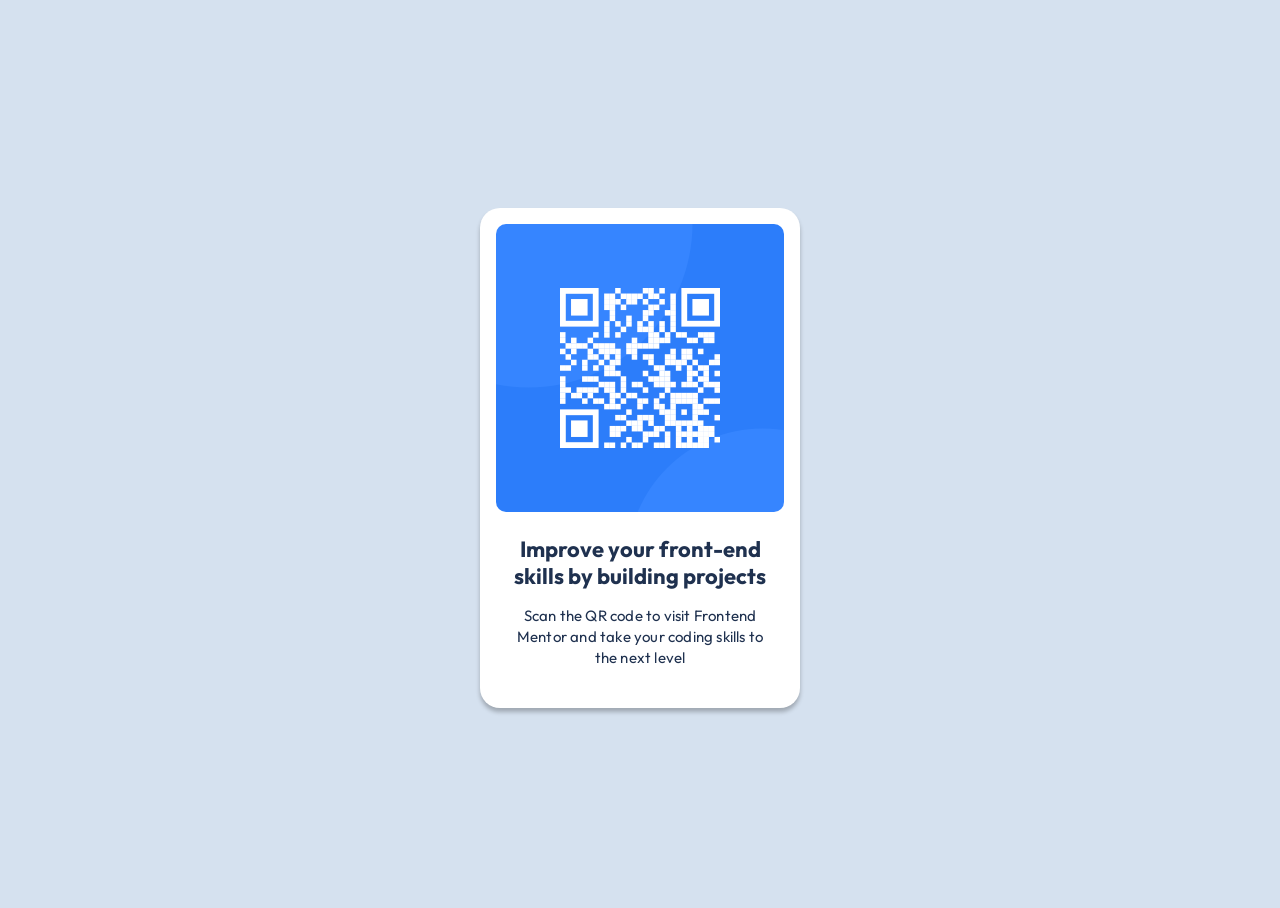
<file: index.html>
<!DOCTYPE html>
<html lang="en">
  <head>
    <meta charset="UTF-8" />
    <meta name="viewport" content="width=device-width, initial-scale=1.0" />
    <!-- displays site properly based on user's device -->

    <link
      rel="icon"
      type="image/png"
      sizes="32x32"
      href="./images/favicon-32x32.png"
    />
    <link rel="stylesheet" href="styles.css" />
    <link rel="preconnect" href="https://fonts.googleapis.com" />
    <link rel="preconnect" href="https://fonts.gstatic.com" crossorigin />
    <link
      href="https://fonts.googleapis.com/css2?family=Outfit:wght@100..900&display=swap"
      rel="stylesheet"
    />

    <title>Frontend Mentor | QR code component</title>
  </head>

  <body>
    <div class="card">
      <img src="./images/image-qr-code.png" alt="qr-code" />
      <div class="text-section">
        <h1>Improve your front-end skills by building projects</h1>
        <p>
          Scan the QR code to visit Frontend Mentor and take your coding skills
          to the next level
        </p>
      </div>
    </div>
  </body>
</html>
</file>
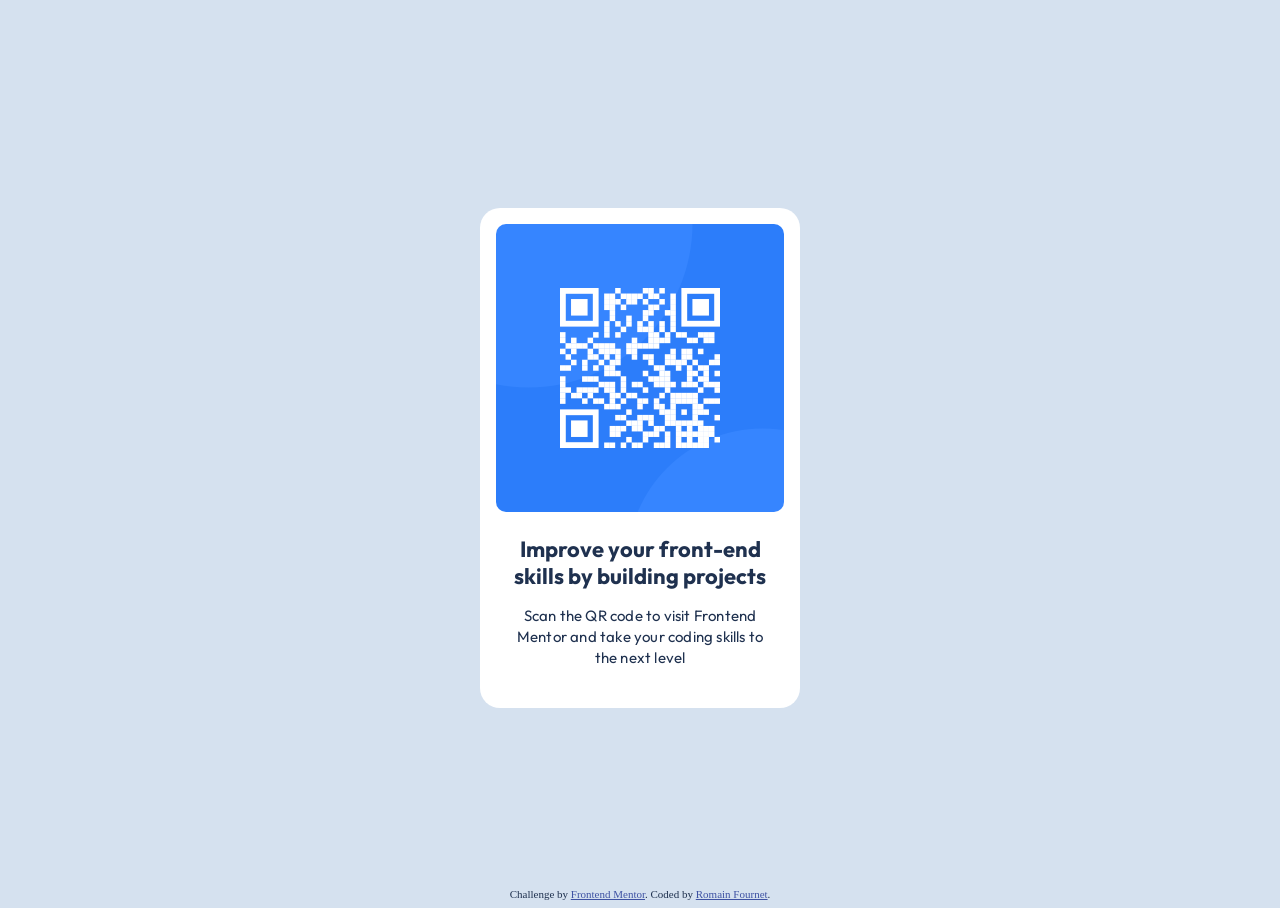
<file: qr-code-component-main/index.html>
<!DOCTYPE html>
<html lang="en">
  <head>
    <meta charset="UTF-8" />
    <meta name="viewport" content="width=device-width, initial-scale=1.0" />
    <!-- displays site properly based on user's device -->

    <link
      rel="icon"
      type="image/png"
      sizes="32x32"
      href="./images/favicon-32x32.png"
    />
    <link rel="stylesheet" href="styles.css" />
    <link rel="preconnect" href="https://fonts.googleapis.com" />
    <link rel="preconnect" href="https://fonts.gstatic.com" crossorigin />
    <link
      href="https://fonts.googleapis.com/css2?family=Outfit:wght@100..900&display=swap"
      rel="stylesheet"
    />

    <title>Frontend Mentor | QR code component</title>
  </head>

  <body>
    <div class="card">
      <img src="./images/image-qr-code.png" alt="qr-code" />
      <div class="text-section">
        <h1>Improve your front-end skills by building projects</h1>
        <p>
          Scan the QR code to visit Frontend Mentor and take your coding skills
          to the next level
        </p>
      </div>
    </div>
    <div class="attribution">
      Challenge by
      <a href="https://www.frontendmentor.io?ref=challenge" target="_blank"
        >Frontend Mentor</a
      >. Coded by <a href="#">Romain Fournet</a>.
    </div>
  </body>
</html>
</file>
<file: styles.css>
:root {
  --slate-900: #1f314f;
  --slate-500: #68778d;
  --slate-300: #d5e1ef;
  --white: #fff;
}

html {
  height: 100%;
}

body {
  display: flex;
  flex-direction: column;
  background-color: var(--slate-300);
  align-items: center;
  justify-content: center;
  height: 100%;
  color: var(--slate-900);
}

h1 {
  font-family: "Outfit";
  font-size: 22px;
  line-height: 120%;
  text-align: center;
  font-weight: bold;
  padding: 0;
  margin: 0;
}

p {
  font-family: "Outfit";
  font-size: 15px;
  line-height: 140%;
  letter-spacing: 0.2px;
  text-align: center;
  font-weight: normal;
  padding: 0;
  margin: 0;
}

img {
  border-radius: 10px;
  width: 288px;
  height: 288px;
}

.card {
  display: flex;
  flex-direction: column;
  align-items: center;
  justify-content: center;
  row-gap: 24px;
  background-color: var(--white);
  border-radius: 20px;
  padding: 16px 16px 40px 16px;
  width: 288px;
  box-shadow: 0px 4px 4px rgba(0, 0, 0, 0.25);
}

.text-section {
  display: flex;
  flex-direction: column;
  padding: 0 16px;
  row-gap: 16px;
}

.attribution {
  position: absolute;
  bottom: 0;
  font-size: 11px;
  text-align: center;
}
.attribution a {
  color: hsl(228, 45%, 44%);
}
</file>
<file: qr-code-component-main/styles.css>
:root {
  --slate-900: #1f314f;
  --slate-500: #68778d;
  --slate-300: #d5e1ef;
  --white: #fff;
}

html {
  height: 100%;
}

body {
  display: flex;
  flex-direction: column;
  background-color: var(--slate-300);
  align-items: center;
  justify-content: center;
  height: 100%;
  color: var(--slate-900);
}

h1 {
  font-family: "Outfit";
  font-size: 22px;
  line-height: 120%;
  text-align: center;
  font-weight: bold;
  padding: 0;
  margin: 0;
}

p {
  font-family: "Outfit";
  font-size: 15px;
  line-height: 140%;
  letter-spacing: 0.2px;
  text-align: center;
  font-weight: normal;
  padding: 0;
  margin: 0;
}

img {
  border-radius: 10px;
  width: 288px;
  height: 288px;
}

.card {
  display: flex;
  flex-direction: column;
  align-items: center;
  justify-content: center;
  row-gap: 24px;
  background-color: var(--white);
  border-radius: 20px;
  padding: 16px 16px 40px 16px;
  width: 288px;
}

.text-section {
  display: flex;
  flex-direction: column;
  padding: 0 16px;
  row-gap: 16px;
}

.attribution {
  position: absolute;
  bottom: 0;
  font-size: 11px;
  text-align: center;
}
.attribution a {
  color: hsl(228, 45%, 44%);
}
</file>
